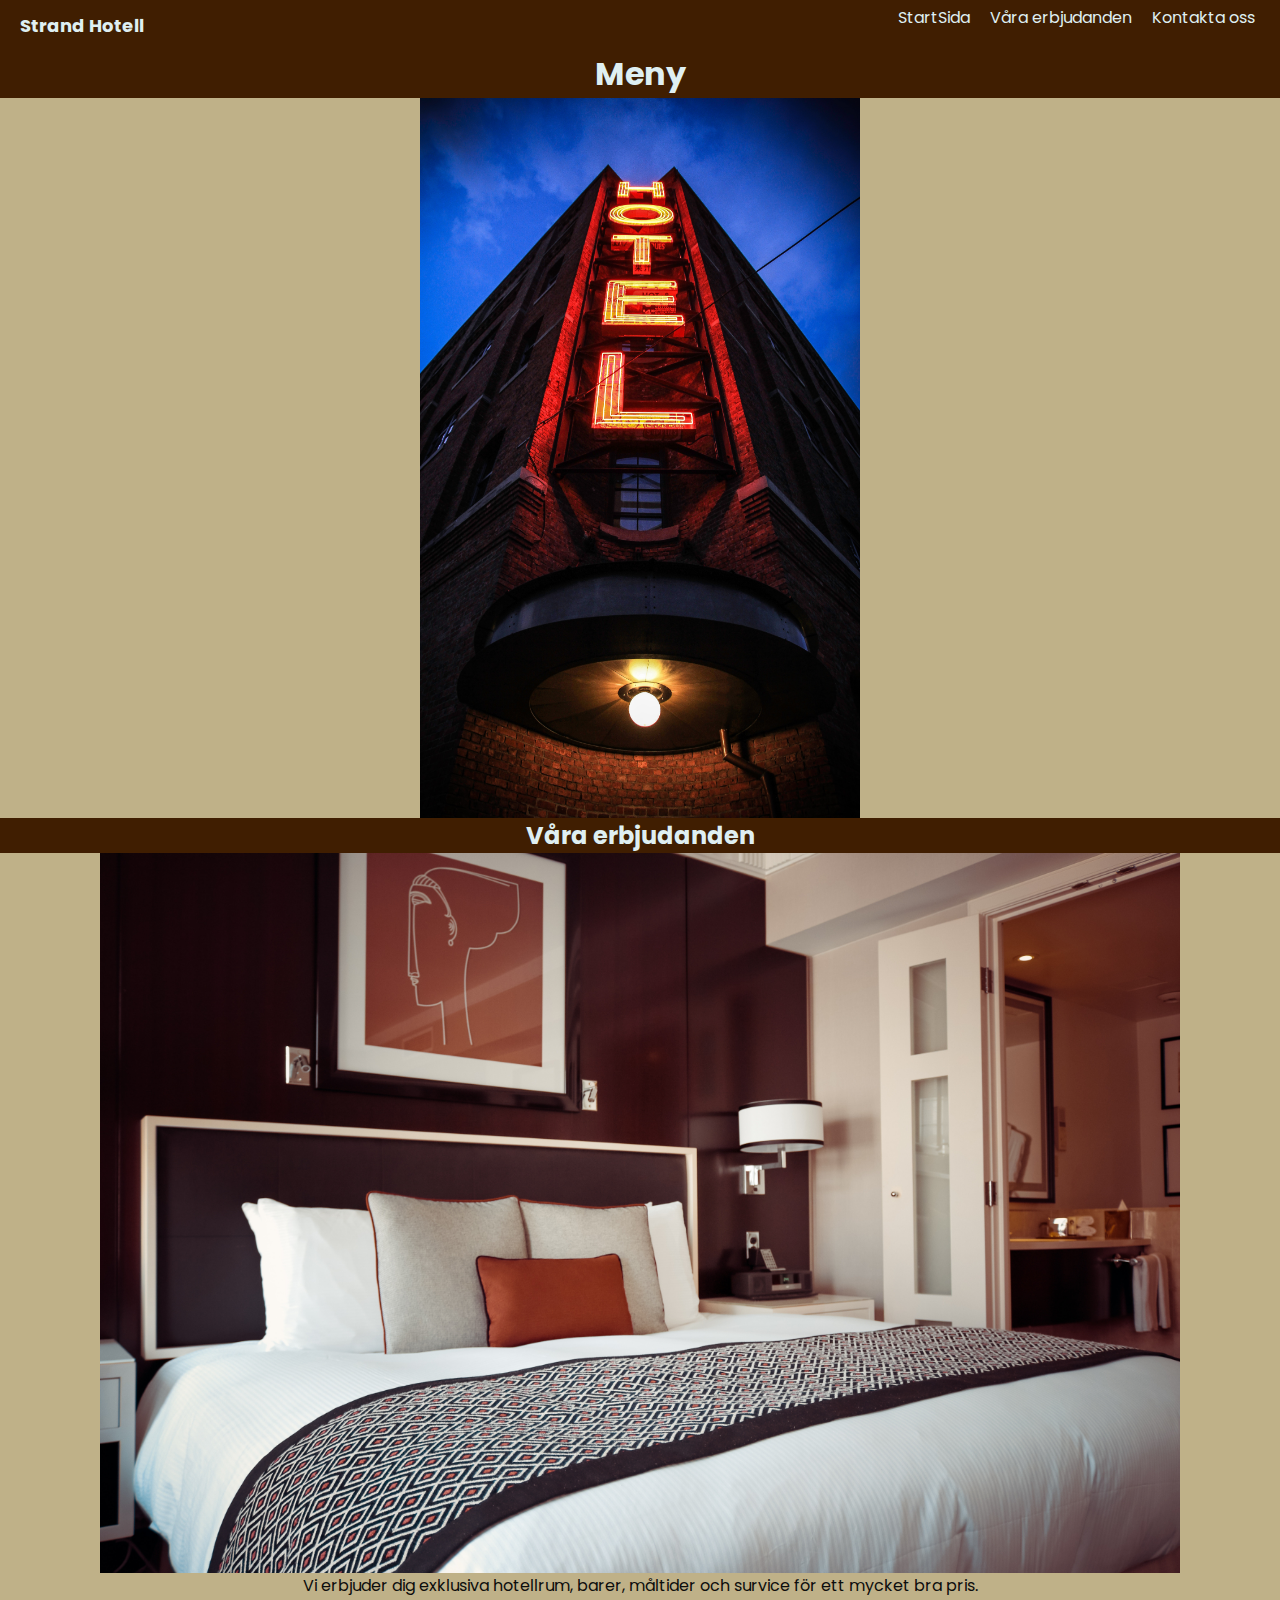
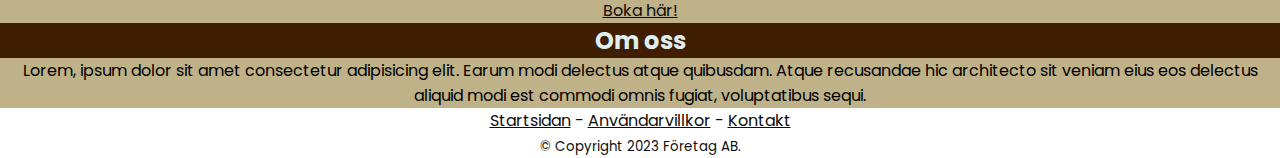
<file: index.html>
<!DOCTYPE html>
<html lang="sv">
  <head>
    <meta charset="UTF-8" />
    <meta http-equiv="X-UA-Compatible" content="IE=edge" />
    <meta name="viewport" content="width=device-width, initial-scale=1.0" />
    <link rel="stylesheet" href="index.css" />
    <link rel="stylesheet" href="HamburgerButton.css" />
    <link rel="stylesheet" href="goToTopButton.css" />
    <title>Strand Hotell</title>
  </head>
  <body>
    <button onclick="gotopFunction()" id="goTop" title="Go to top of page">
      ^
    </button>
    <header>
      <div id="menuButton"><a href="index.html">Strand Hotell</a></div>
      <nav>
        <ul>
          <li><a href="index.html">StartSida</a></li>
          <li><a href="HotelRoom.html">Våra erbjudanden</a></li>
          <li><a href="ContactInfo.html">Kontakta oss</a></li>
        </ul>
      </nav>
      <div id="hamburgerIcon" onclick="toggleMobileMenu(this)">
        <div class="bar1"></div>
        <div class="bar2"></div>
        <div class="bar3"></div>
        <ul class="mobileMenu">
          <li><a href="index.html">Startsida</a></li>
          <li><a href="HotelRoom.html">Våra erbjudanden</a></li>
          <li><a href="ContactInfo.html">Kontakta oss</a></li>
        </ul>
      </div>
    </header>
    <h1>Meny</h1>
    <img src="pexels-francesco-ungaro-96444.jpg" alt="Bild på vårt fina hotell på natten" title="Hotell bild">
    <main>
      <h2>Våra erbjudanden</h2>
      <img src="pexels-pixabay-164595.jpg" alt="Bild på en av våra mysiga sovrum.">
      <p>
        Vi erbjuder dig exklusiva hotellrum, barer, måltider och survice för ett
        mycket bra pris.
      </p>
      <a href="HotelRoom.html">Boka här!</a>
    </main>

    <section>
      <h2>Om oss</h2>
      <p>
        Lorem, ipsum dolor sit amet consectetur adipisicing elit. Earum modi
        delectus atque quibusdam. Atque recusandae hic architecto sit veniam
        eius eos delectus aliquid modi est commodi omnis fugiat, voluptatibus
        sequi.
      </p>
    </section>
    <footer>
      <nav>
        <p>
          <a href="index.html">Startsidan</a> -
          <a href="#">Användarvillkor</a> -
          <a href="kontakt.html">Kontakt</a>
        </p>
      </nav>
      <p id="cr"><small>&copy; Copyright 2023 Företag AB.</small></p>
    </footer>
    <script src="JS.js"></script>
  </body>
</html>
</file>
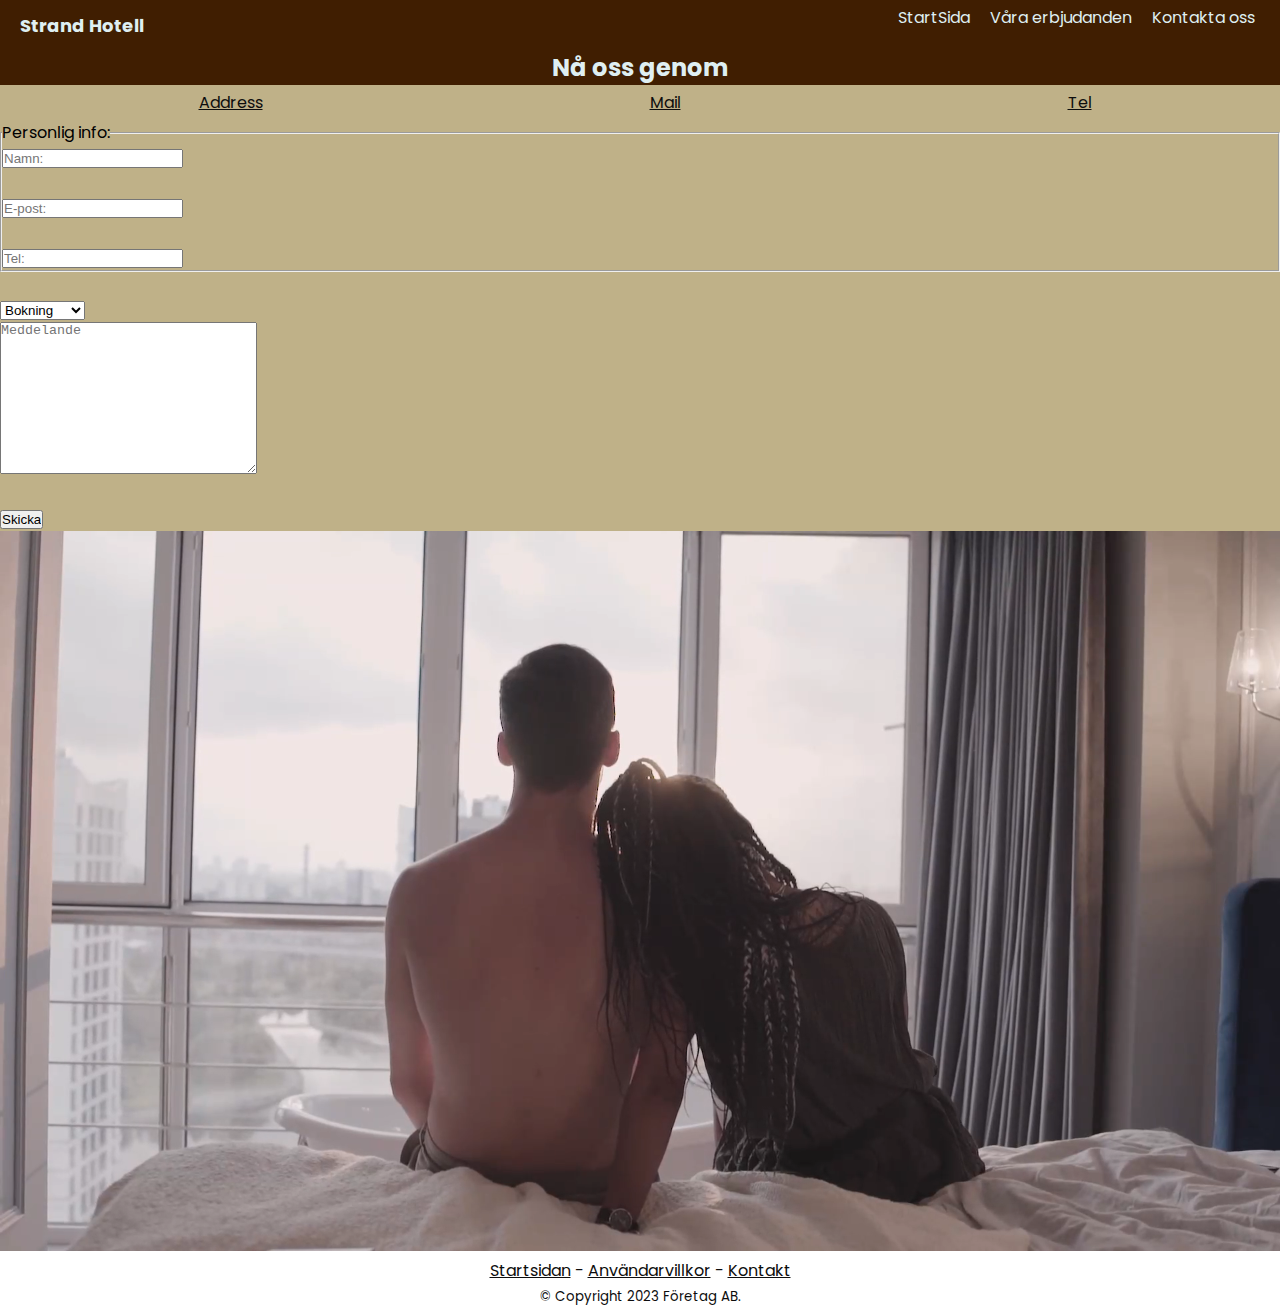
<file: ContactInfo.html>
<!DOCTYPE html>
<html lang="sv">
  <head>
    <meta charset="UTF-8" />
    <meta http-equiv="X-UA-Compatible" content="IE=edge" />
    <meta name="viewport" content="width=device-width, initial-scale=1.0" />
    <link rel="stylesheet" href="ContactInfo.css" />
    <link rel="stylesheet" href="HamburgerButton.css" />
    <link rel="stylesheet" href="goToTopButton.css" />
    <title>Kontakta oss</title>
  </head>
  <body>
    <button onclick="gotopFunction()" id="goTop" title="Go to top of page">
      ^
    </button>
    <header>
      <div id="menuButton"><a href="index.html">Strand Hotell</a></div>
      <nav>
        <ul>
          <li><a href="index.html">StartSida</a></li>
          <li><a href="HotelRoom.html">Våra erbjudanden</a></li>
          <li><a href="ContactInfo.html">Kontakta oss</a></li>
        </ul>
      </nav>
      <div id="hamburgerIcon" onclick="toggleMobileMenu(this)">
        <div class="bar1"></div>
        <div class="bar2"></div>
        <div class="bar3"></div>
        <ul class="mobileMenu">
          <li><a href="index.html">Startsida</a></li>
          <li><a href="HotelRoom.html">Våra erbjudanden</a></li>
          <li><a href="ContactInfo.html">Kontakta oss</a></li>
        </ul>
      </div>
    </header>

    <section>
      <h2>Nå oss genom</h2>
      <nav>
        <ul>
          <li>
            <a href="https://www.google.com/maps/@59.3113517,18.0180165,11z"
              >Address</a
            >
          </li>
          <li><a href="mailto:besthotell12345@gmail.com">Mail</a></li>
          <li><a href="tel:090-bästahotellet">Tel</a></li>
        </ul>
      </nav>
    </section>

    <section id="contactFormula">
      <form>
        <fieldset>
          <legend>Personlig info:</legend>
          <input type="text" name="name" required placeholder="Namn:" />
          <br /><br />
          <input type="email" name="email" placeholder="E-post:" />
          <br /><br />
          <input type="tel" name="tel" placeholder="Tel:" />
        </fieldset>
        <br />
        <select>
          <option value="bokning">Bokning</option>
          <option value="avbokning">Avbokning</option>
          <option value="övrigt">Övrigt</option>
        </select>
        <br />
        <textarea
          name="message"
          cols="30"
          rows="10"
          placeholder="Meddelande"
        ></textarea>
        <br /><br />
        <input id="submitbut" type="submit" value="Skicka" />
      </form>
    </section>

    <section id="thankYou">
      <p>Vi har mottagit ditt meddelande. Tack!</p>
      <a href="index.html">Startsida</a>
    </section>

    <video src="video-utsikt - Trim.mp4" autoplay loop muted></video>
    <footer>
      <nav>
        <p>
          <a href="index.html">Startsidan</a> -
          <a href="#">Användarvillkor</a> -
          <a href="kontakt.html">Kontakt</a>
        </p>
      </nav>
      <p id="cr"><small>&copy; Copyright 2023 Företag AB.</small></p>
    </footer>
    <script src="JS.js"></script>
  </body>
</html>
</file>
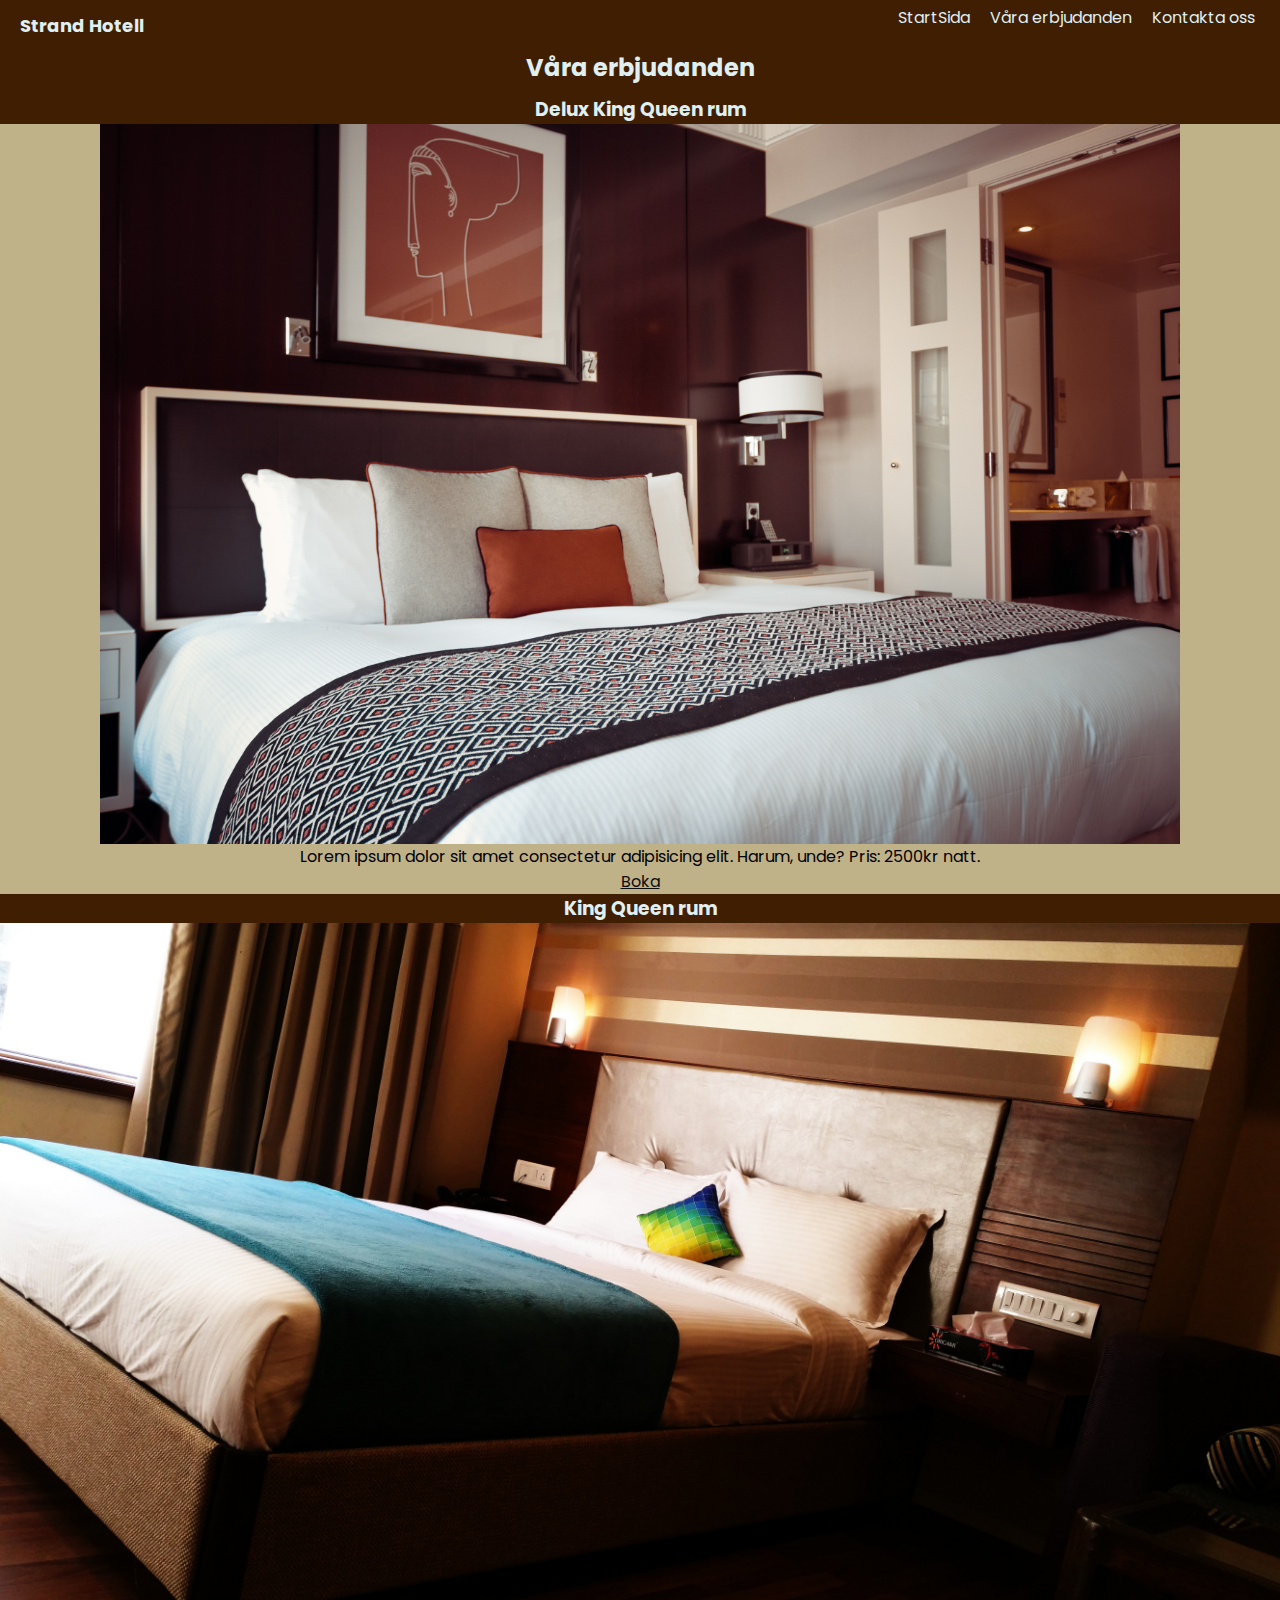
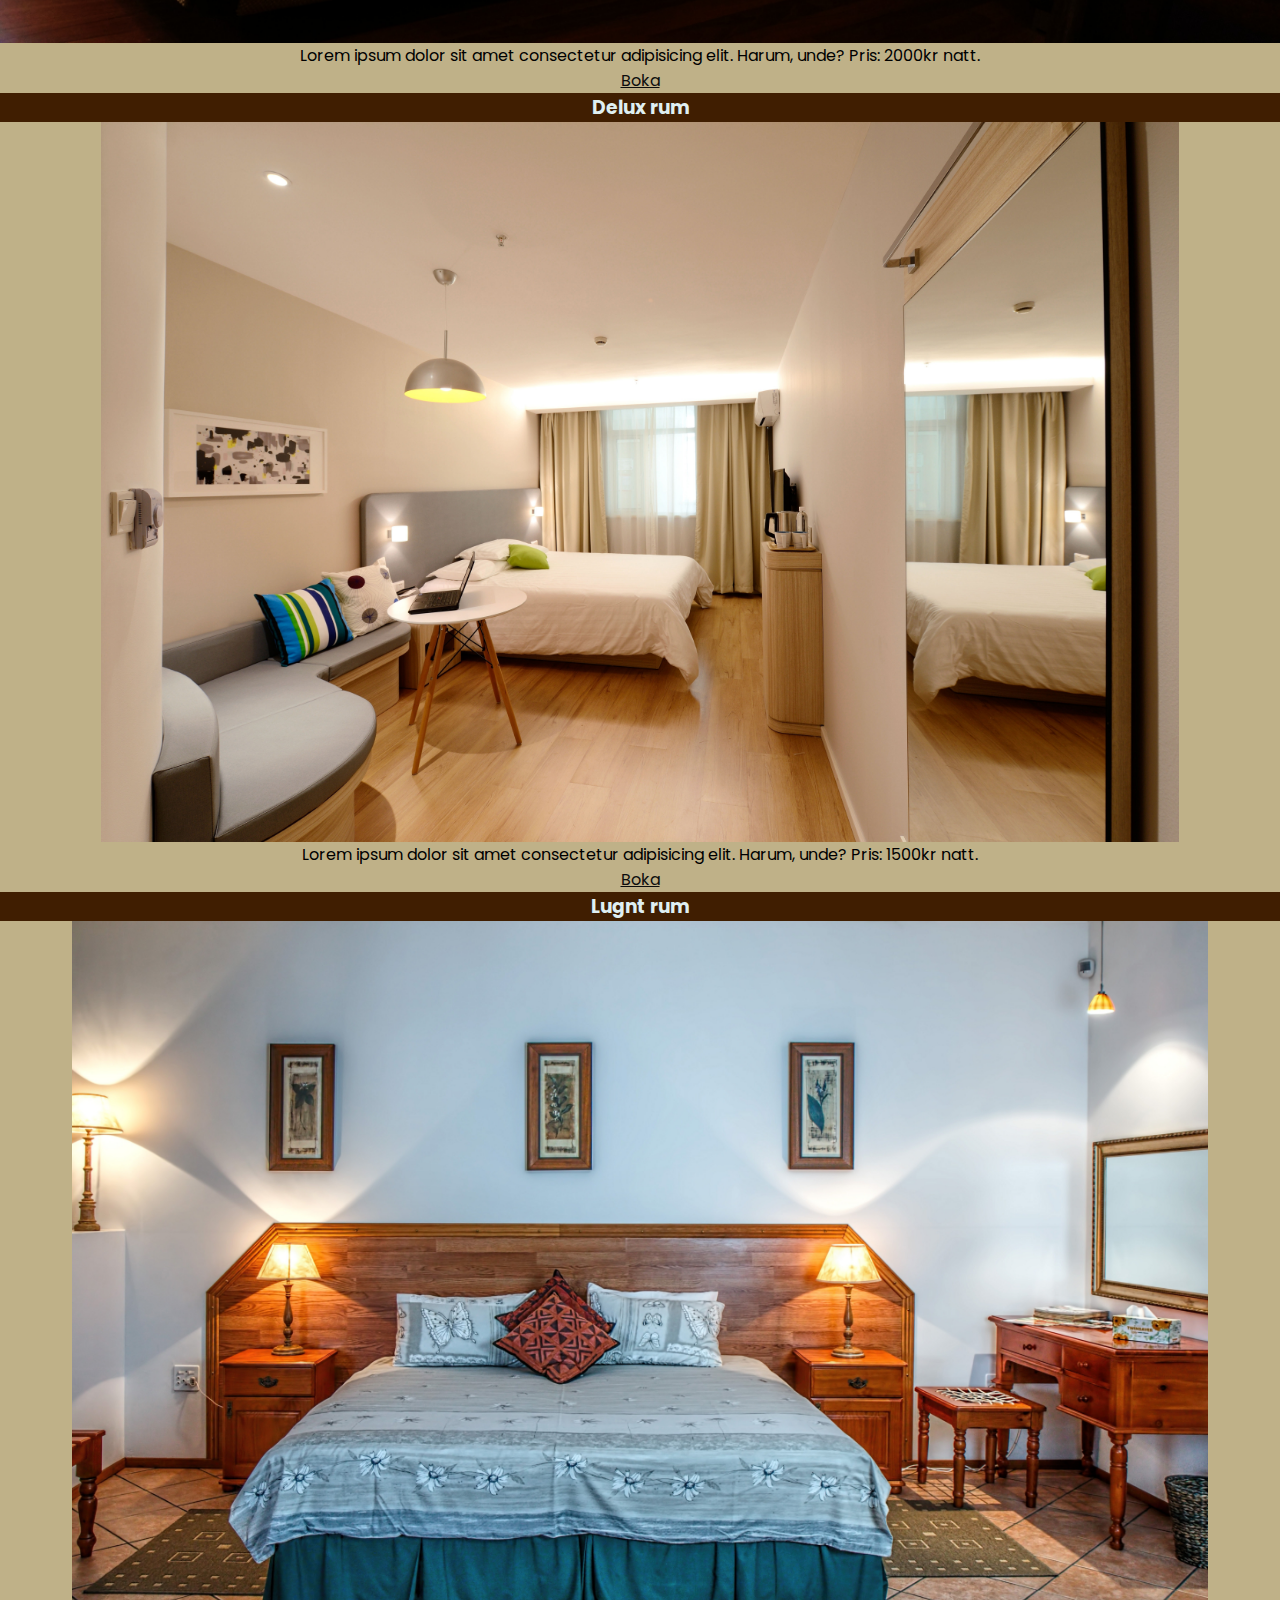
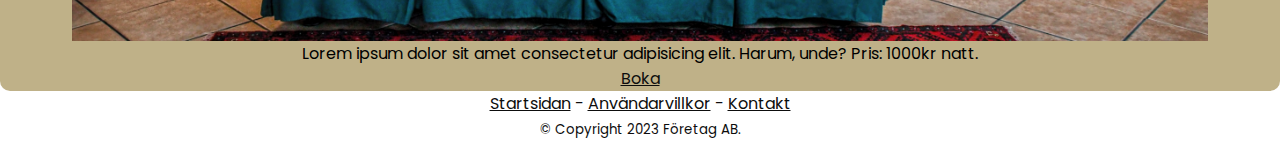
<file: HotelRoom.html>
<!DOCTYPE html>
<html lang="sv">
  <head>
    <meta charset="UTF-8" />
    <meta http-equiv="X-UA-Compatible" content="IE=edge" />
    <meta name="viewport" content="width=device-width, initial-scale=1.0" />
    <link rel="stylesheet" href="HotelRoom.css" />
    <link rel="stylesheet" href="HamburgerButton.css" />
    <link rel="stylesheet" href="goToTopButton.css" />
    <title>Våra erbjudanden</title>
  </head>
  <body>
    <header>
      <button onclick="gotopFunction()" id="goTop" title="Go to top of page">
        ^
      </button>
      <div id="menuButton"><a href="index.html">Strand Hotell</a></div>
      <nav>
        <ul>
          <li><a href="index.html">StartSida</a></li>
          <li><a href="HotelRoom.html">Våra erbjudanden</a></li>
          <li><a href="ContactInfo.html">Kontakta oss</a></li>
        </ul>
      </nav>
      <div id="hamburgerIcon" onclick="toggleMobileMenu(this)">
        <div class="bar1"></div>
        <div class="bar2"></div>
        <div class="bar3"></div>
        <ul class="mobileMenu">
          <li><a href="index.html">Startsida</a></li>
          <li><a href="HotelRoom.html">Våra erbjudanden</a></li>
          <li><a href="ContactInfo.html">Kontakta oss</a></li>
        </ul>
      </div>
    </header>

    <section>
      <h2>Våra erbjudanden</h2>

      <h3>Delux King Queen rum</h3>
      <img
        src="pexels-pixabay-164595.jpg"
        alt="Vårt mest exklusiva hotellrum som har en dubbelsäng, dursch bastu, bruna trä vägar. Ett väldigt bra rum för en dig och din partner."
      />
      <p>
        Lorem ipsum dolor sit amet consectetur adipisicing elit. Harum, unde?
        Pris: 2500kr natt.
      </p>
      <a href="ContactInfo.html">Boka</a>

      <h3 class="cover">King Queen rum</h3>
      <img
        class="cover"
        src="pexels-digital-buggu-172872.jpg"
        alt="Ett mycket fint hotellrum med tillgång till bastu och spa, vita vägar och dubbel säng med utsikt över staden"
      />
      <p>
        Lorem ipsum dolor sit amet consectetur adipisicing elit. Harum, unde?
        Pris: 2000kr natt.
      </p>
      <a class="cover" href="ContactInfo.html">Boka</a>

      <h3>Delux rum</h3>
      <img
        src="pexels-pixabay-271624.jpg"
        alt="Ett mycket fint rum med bastu. bersha vägar och dubbelsäng."
      />
      <p>
        Lorem ipsum dolor sit amet consectetur adipisicing elit. Harum, unde?
        Pris: 1500kr natt.
      </p>
      <a href="ContactInfo.html">Boka</a>

      <h3>Lugnt rum</h3>
      <img
        src="pexels-pixabay-279746.jpg"
        alt="Ett mycket fint hotell rum för att spendera 1 natt. helt vit rum med dubbelsäng"
      />
      <p>
        Lorem ipsum dolor sit amet consectetur adipisicing elit. Harum, unde?
        Pris: 1000kr natt.
      </p>
      <a href="ContactInfo.html">Boka</a>
    </section>

    <footer>
      <nav>
        <p>
          <a href="index.html">Startsidan</a> -
          <a href="#">Användarvillkor</a> -
          <a href="kontakt.html">Kontakt</a>
        </p>
      </nav>
      <p id="cr"><small>&copy; Copyright 2023 Företag AB.</small></p>
    </footer>
    <script src="JS.js"></script>
  </body>
</html>
</file>
<file: index.css>
@import url("https://fonts.googleapis.com/css2?family=Poppins:wght@400;700&display=swap");
/*Text och allmänt utsende*/
*{
    margin: 0;
    padding: 0;
    box-sizing: border-box;
}

body{
font-family: "Poppins", sans-serif;
}

h1{
    color: #DFEFF2;
    background-color: #401E01;
    text-align: center;
}

h2{
    color: #DFEFF2;
    background-color: #401E01;
    text-align: center;
}

p {
    text-align: left;
}

header a {
    text-decoration: none;
}

/*resten*/
img{
    background-color: #BFB188;
    max-height: 80vh;
    object-fit: contain;
    width: 100%;
    height: auto;
    display: flex;
    float: inline-end;
}

section {
    background-color: #BFB188;
    width: 100%;
    height: auto;
    align-items: center;
    justify-content: center;
    text-align: center;
}

section p {
    text-align: center;
}

main {
    background-color: #BFB188;
    color: #0D0D0D;
    width: 100vw;
    height: auto;
    box-sizing: content-box;
    text-align: center;
}

main p{
    text-align: center;
}

main a{
    color: #0D0D0D;
}

footer {
    background-color: white;
    color: #0D0D0D;
    position: relative;
}

#cr{
    color: #0D0D0D;
}

footer p{
    text-align: center;
}

footer p a{
    color: #0D0D0D;
}
</file>
<file: HamburgerButton.css>
@import url("https://fonts.googleapis.com/css2?family=Poppins:wght@400;700&display=swap");



header a {
    text-decoration: none;
}

header {
    padding: 0 20px;
    background-color: #401E01;
    height: 50px;
    display: flex;
    justify-content: space-between;
}

#menuButton {
    font-weight: bold;
    font-size: 18px;
    display: flex;
    align-items: center;
}

#menuButton a {
    color: #DFEFF2;
}

ul {
    list-style: none;
    height: 100%;
    display: flex;
    align-content: center;
    justify-content: space-around;
    position: relative;
}

ul a {
    color: #DFEFF2;
}

ul li {
    padding: 5px;
    margin-left: 10px;
}

ul li:hover {
    transform: scale(1.1);
    transition: 0.3s;
}

/*Mobile layout*/
#hamburgerIcon {
    margin: auto 0;
    display: none;
    cursor: pointer;
}

#hamburgerIcon div {
    width: 35px;
    height: 3px;
    background-color: #DFEFF2;
    margin: 6px 0;
    transition: 0.4s;
}

.open .bar1 {
    -webkit-transform: rotate(-45deg) translate(-6px, 6px);
    transform: rotate(-45deg) translate(-6px, 6px);
}

.open .bar2 {
    opacity: 0;
}

.open .bar3 {
    -webkit-transform: rotate(45deg) translate(-6px, -8px);
    transform: rotate(45deg) translate(-6px, -8px);
}

.open .mobileMenu {
    background-color: rgb(64, 30, 1, 60%);
    display: flex;
    flex-direction: column;
    align-items: center;
    justify-content: flex-start;
}

.mobileMenu {
    display: none;
    position: absolute;
    top: 50px;
    left: 0;
    height: 30%;
    width: 100%;
}

.mobileMenu li {
    margin-bottom: 10px;
}

@media only screen and (max-width: 600px) {
    header nav {
        display: none;
    }

    #hamburgerIcon {
        display: block;
    }

}
</file>
<file: goToTopButton.css>
@import url("https://fonts.googleapis.com/css2?family=Poppins:wght@400;700&display=swap");
#goTop {
    font-family: "Poppins", sans-serif;
    background-color: #401E01;
    color: #DFEFF2;
    display: none;
    position: fixed;
    bottom: 10px;
    right: 10px;
    outline: none;
    z-index: 99;
    cursor: pointer;
    padding: 10px;
    border-radius: 50%;
}
</file>
<file: ContactInfo.css>
/*CSS-reset*/
@import url("https://fonts.googleapis.com/css2?family=Poppins:wght@400;700&display=swap");
* {
    margin: 0;
    padding: 0;
    box-sizing: border-box;
}
body {
    font-family: "Poppins", sans-serif;
    background-color: white;
}

section{
    background-color: #BFB188;
}

section h2{
    color: #DFEFF2;
    background-color: #401E01;
    text-align: center;
    
}

section nav ul a{
    color: #0D0D0D;
}


#thankYou{
    display: none;
}


video{
    width: 100%;
    height: auto;
    box-sizing: border-box;
    position: relative;
}

footer {
    background-color: white;
    color: #0D0D0D;
    position: relative;
}

#cr {
    color: #0D0D0D;
}

footer p {
    text-align: center;
}

footer p a {
    color: #0D0D0D;
}
</file>
<file: HotelRoom.css>
/*CSS-reset*/
@import url("https://fonts.googleapis.com/css2?family=Poppins:wght@400;700&display=swap");
* {
    margin: 0;
    padding: 0;
    box-sizing: border-box;
}
body {
    font-family: "Poppins", sans-serif;
}

h2, h3{
    color: #DFEFF2;
        background-color: #401E01;
        text-align: center;
}

h2{padding-bottom: 10px;}


section{
    background-color: #BFB188;
    border-radius: 10px;
}

.cover{
    position: relative;
}

section p{
    text-align: center;
}

section a{
    display: flex;
    justify-content: center;
}

a{
  color: #0D0D0D;  
}

img {
    width: 100%;
    max-height: 80vh;
    height: auto;
    object-fit: contain;
    display: flex;
    float: inline-end;
}

footer {
    background-color: white;
    color: #0D0D0D;
    position: relative;
}

#cr {
    color: #0D0D0D;
}

footer p {
    text-align: center;
}

footer p a {
    color: #0D0D0D;

}
</file>
